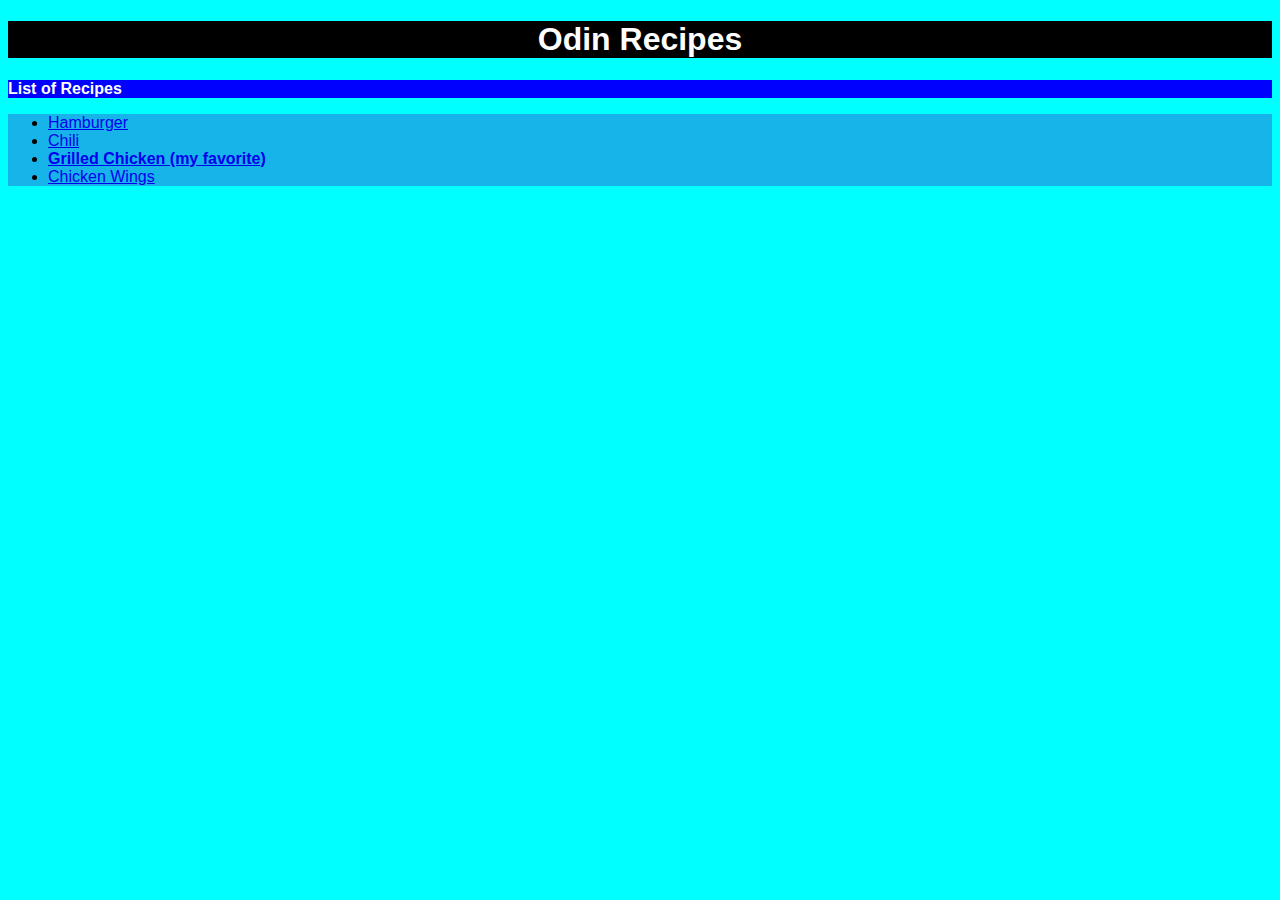
<file: index.html>
<!DOCTYPE html>
<html lang="en">
<head>
    <meta charset="UTF-8">
    <title>Odin Recipes</title>
    <link rel="stylesheet" href="styles.css">
</head>
<body>
    <h1>Odin Recipes </h1>
    <p class="seperation">
        List of Recipes
        <ul>
            <li><a href="./recipes/burger.html">Hamburger</a></li>
            <li><a href="./recipes/chili.html">Chili</a></li>
            <li class="myfavorite"><a href="./recipes/grilled_chicken.html">Grilled Chicken (my favorite)</a></li>
            <li><a href="./recipes/wings.html">Chicken Wings</a></li>
        </ul>
    </p>
</body>
</html>
</file>
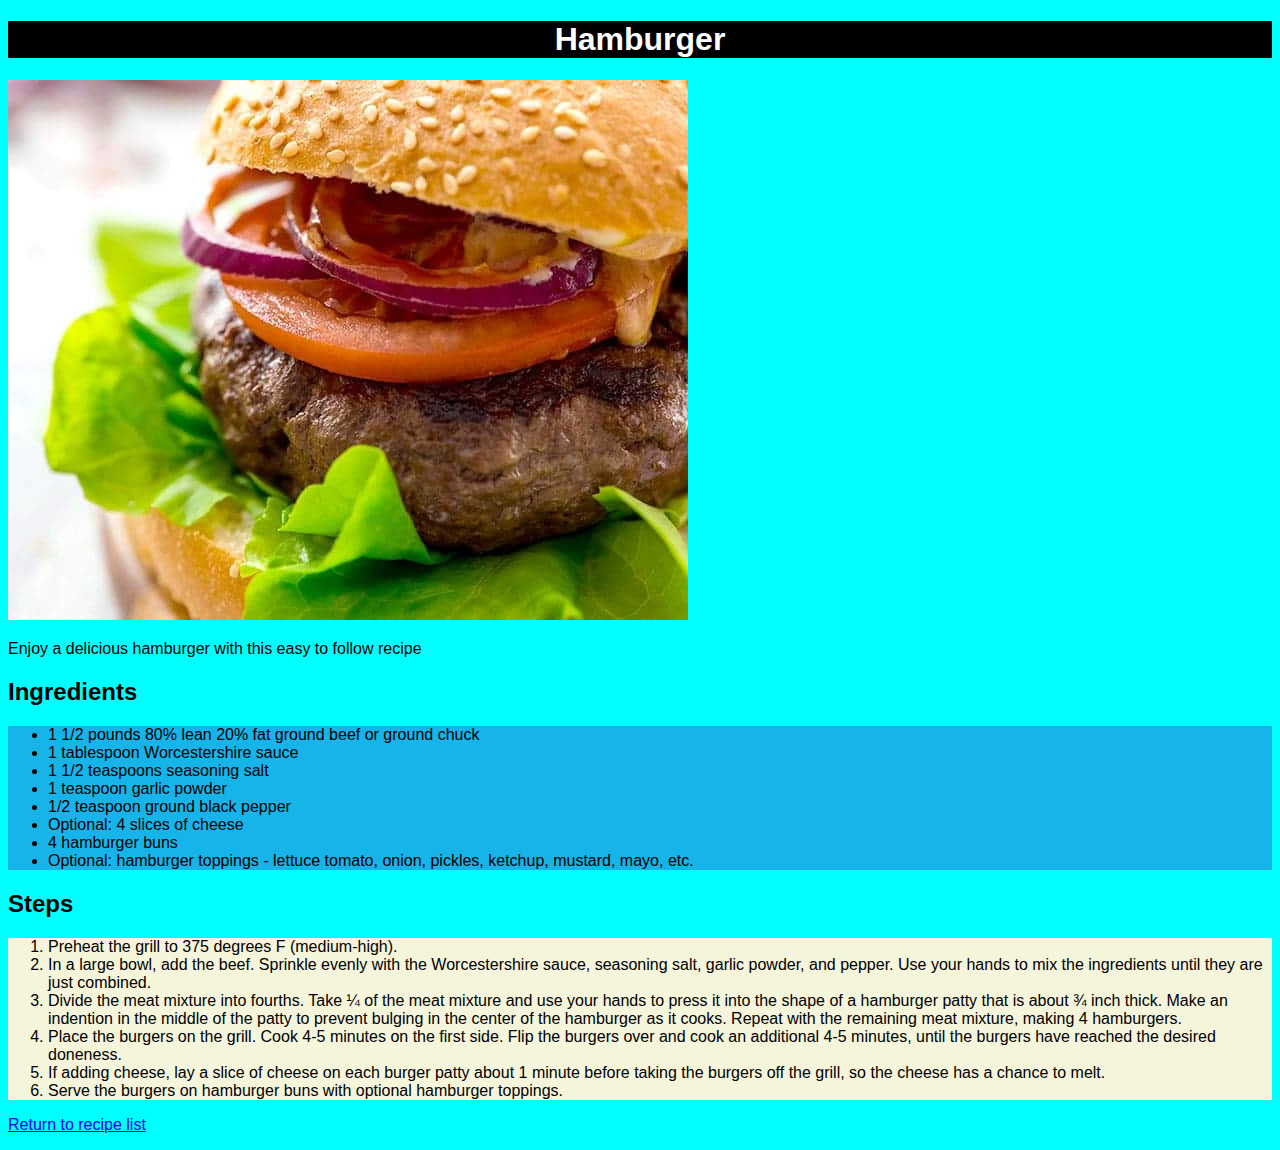
<file: recipes/burger.html>
<!DOCTYPE html>
<html lang="en">
<head>
    <meta charset="UTF-8">
    <meta http-equiv="X-UA-Compatible" content="IE=edge">
    <meta name="viewport" content="width=device-width, initial-scale=1.0">
    <title>Hamburger</title>
    <link rel="stylesheet" href="../styles.css">
</head>
<body>
    <h1>Hamburger</h1>
    <img src="../images/burger.jpg" alt="picture of a hamburger">
    <p>Enjoy a delicious hamburger with this easy to follow recipe</p>
    <h2>Ingredients</h2>
    <ul>
        <li>1 1/2 pounds 80% lean 20% fat ground beef or ground chuck</li>
        <li>1 tablespoon Worcestershire sauce</li>
        <li>1 1/2 teaspoons seasoning salt</li>
        <li>1 teaspoon garlic powder</li>
        <li>1/2 teaspoon ground black pepper</li>
        <li>Optional: 4 slices of cheese</li>
        <li>4 hamburger buns</li>
        <li>Optional: hamburger toppings - lettuce tomato, onion, pickles, ketchup, mustard, mayo, etc.</li>
    </ul>
    <h2>Steps</h2>
    <ol>
        <li>Preheat the grill to 375 degrees F (medium-high).</li>
        <li>In a large bowl, add the beef. Sprinkle evenly with the Worcestershire sauce, seasoning salt, garlic powder, and pepper. Use your hands to mix the ingredients until they are just combined.</li>
        <li>Divide the meat mixture into fourths. Take ¼ of the meat mixture and use your hands to press it into the shape of a hamburger patty that is about ¾ inch thick. Make an indention in the middle of the patty to prevent bulging in the center of the hamburger as it cooks. Repeat with the remaining meat mixture, making 4 hamburgers.</li>
        <li>Place the burgers on the grill. Cook 4-5 minutes on the first side. Flip the burgers over and cook an additional 4-5 minutes, until the burgers have reached the desired doneness.</li>
        <li>If adding cheese, lay a slice of cheese on each burger patty about 1 minute before taking the burgers off the grill, so the cheese has a chance to melt.</li>
        <li>Serve the burgers on hamburger buns with optional hamburger toppings.</li>
    </ol>
    <p><a href="../index.html">Return to recipe list</a></p>
</body>
</html>
</file>
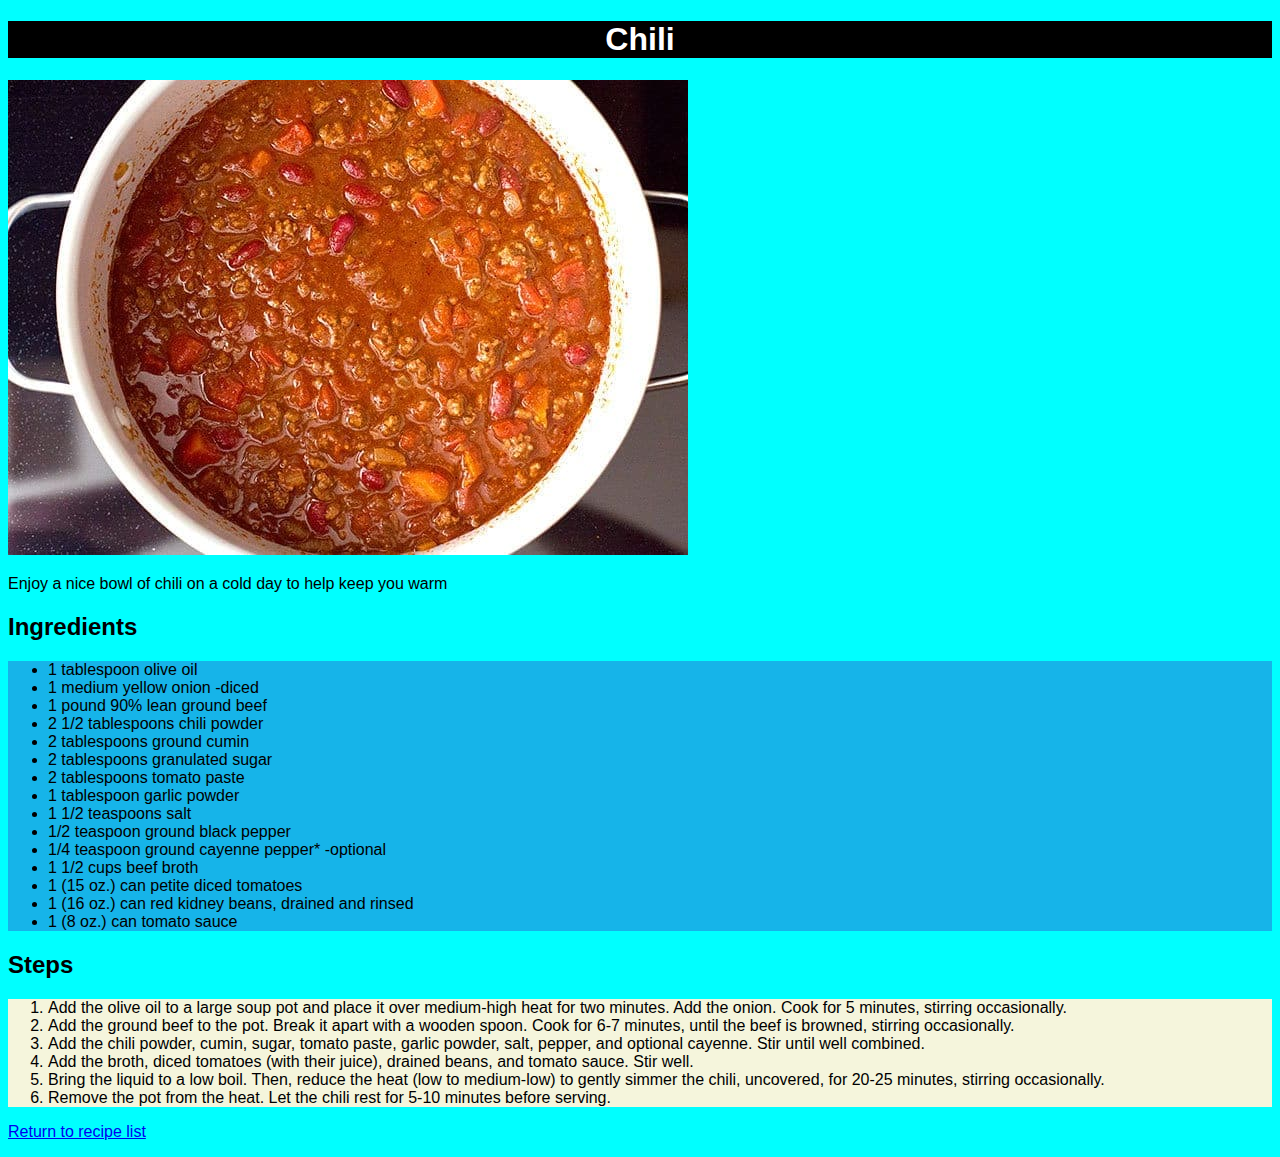
<file: recipes/chili.html>
<!DOCTYPE html>
<html lang="en">
<head>
    <meta charset="UTF-8">
    <meta http-equiv="X-UA-Compatible" content="IE=edge">
    <meta name="viewport" content="width=device-width, initial-scale=1.0">
    <title>Chili</title>
    <link rel="stylesheet" href="../styles.css">
</head>
<body>
    <h1>Chili</h1>
    <img src="../images/chili.jpg" alt="a picture of a bowl of chili">
    <p>Enjoy a nice bowl of chili on a cold day to help keep you warm</p>
    <h2>Ingredients</h2>
    <ul>
        <li>1 tablespoon olive oil</li>
        <li>1 medium yellow onion -diced</li>
        <li>1 pound 90% lean ground beef</li>
        <li>2 1/2 tablespoons chili powder</li>
        <li>2 tablespoons ground cumin</li>
        <li>2 tablespoons granulated sugar</li>
        <li>2 tablespoons tomato paste</li>
        <li>1 tablespoon garlic powder</li>
        <li>1 1/2 teaspoons salt</li>
        <li>1/2 teaspoon ground black pepper</li>
        <li>1/4 teaspoon ground cayenne pepper* -optional</li>
        <li>1 1/2 cups beef broth</li>
        <li>1 (15 oz.) can petite diced tomatoes</li>
        <li>1 (16 oz.) can red kidney beans, drained and rinsed</li>
        <li>1 (8 oz.) can tomato sauce</li>
    </ul>
    <h2>Steps</h2>
    <ol>
        <li>Add the olive oil to a large soup pot and place it over medium-high heat for two minutes. Add the onion. Cook for 5 minutes, stirring occasionally.</li>
        <li>Add the ground beef to the pot. Break it apart with a wooden spoon. Cook for 6-7 minutes, until the beef is browned, stirring occasionally.</li>
        <li>Add the chili powder, cumin, sugar, tomato paste, garlic powder, salt, pepper, and optional cayenne. Stir until well combined.</li>
        <li>Add the broth, diced tomatoes (with their juice), drained beans, and tomato sauce. Stir well.</li>
        <li>Bring the liquid to a low boil. Then, reduce the heat (low to medium-low) to gently simmer the chili, uncovered, for 20-25 minutes, stirring occasionally.</li>
        <li>Remove the pot from the heat. Let the chili rest for 5-10 minutes before serving.</li>
    </ol>
    <p><a href="../index.html">Return to recipe list</a></p>
</body>
</html>
</file>
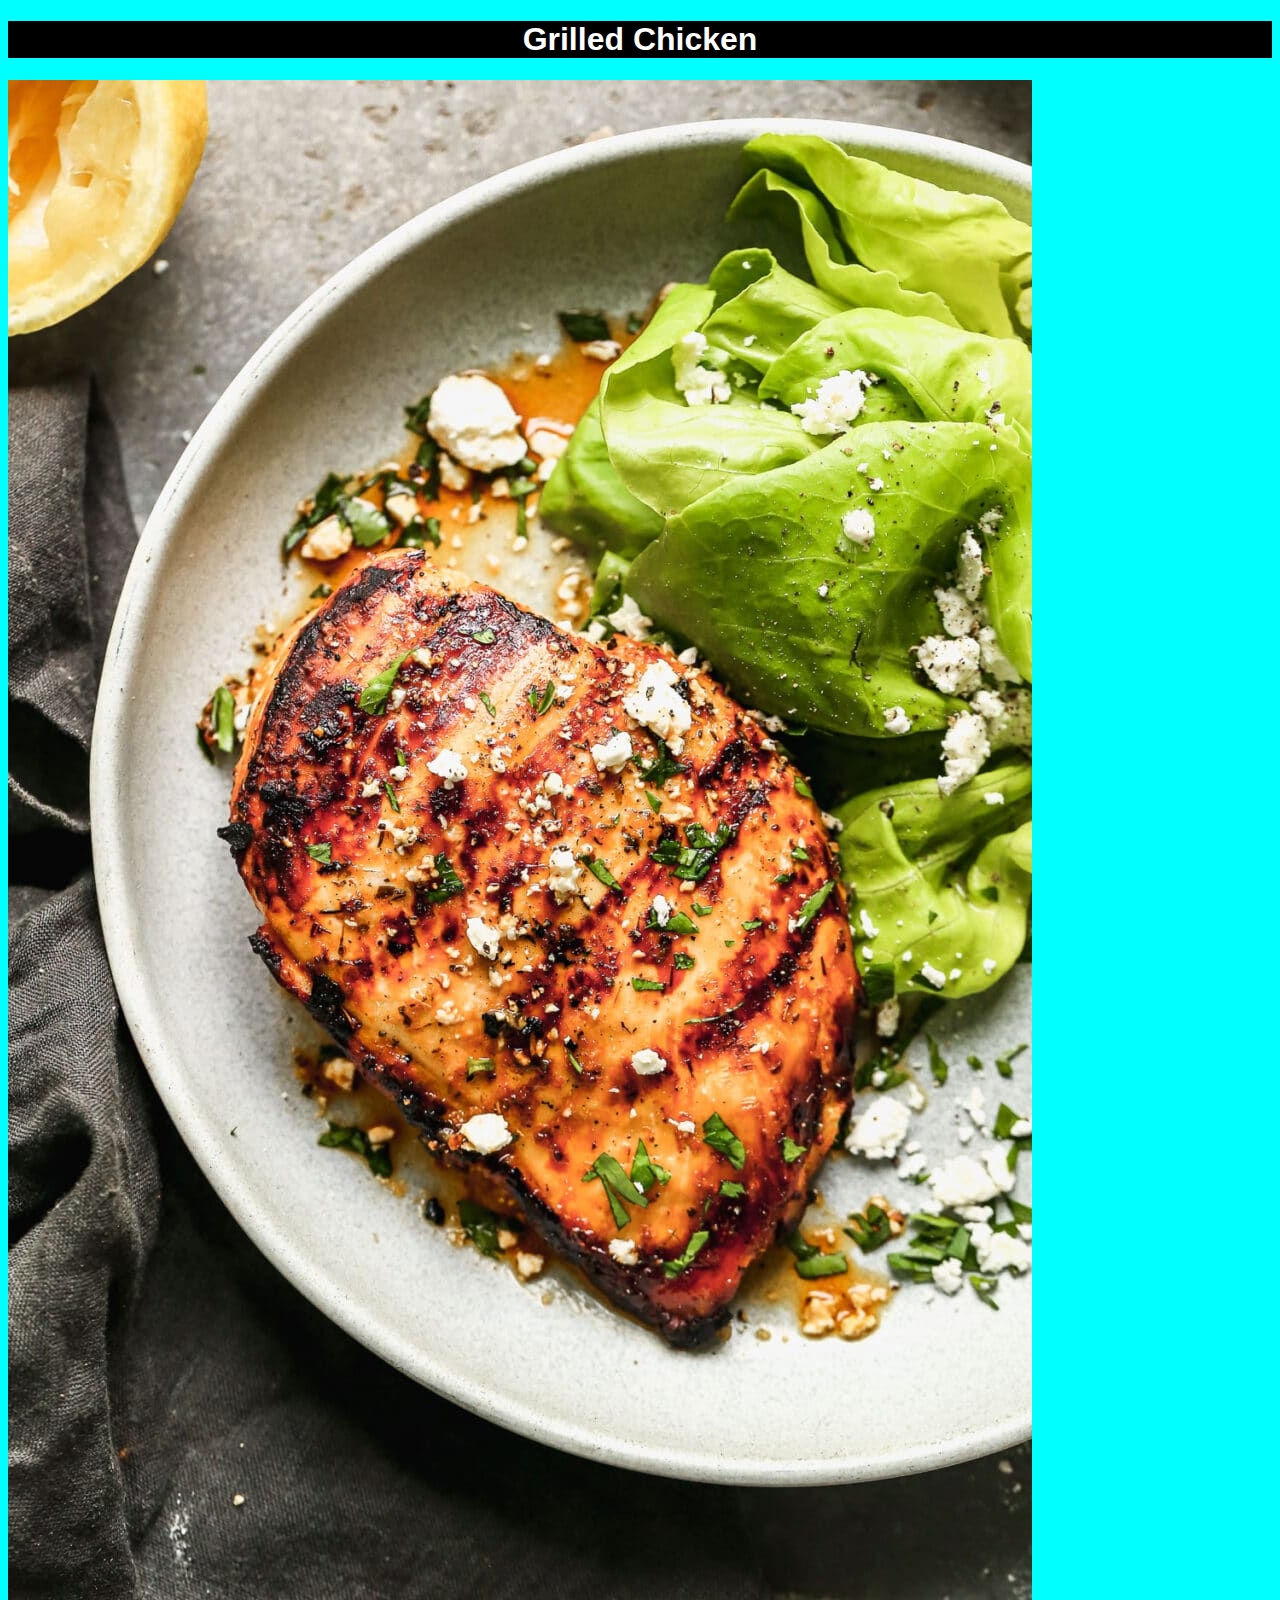
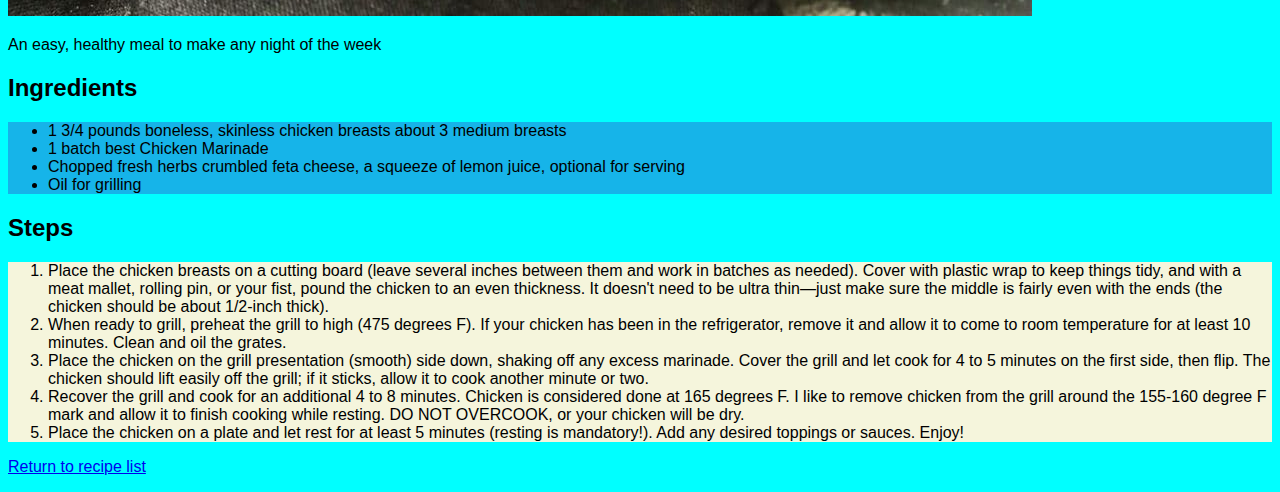
<file: recipes/grilled_chicken.html>
<!DOCTYPE html>
<html lang="en">
<head>
    <meta charset="UTF-8">
    <meta http-equiv="X-UA-Compatible" content="IE=edge">
    <meta name="viewport" content="width=device-width, initial-scale=1.0">
    <title>Grilled Chicken</title>
    <link rel="stylesheet" href="../styles.css">
</head>
<body>
    <h1>Grilled Chicken</h1>
    <img src="../images/grilled_chicken.jpg" alt="a picture of grilled chicken">
    <p>An easy, healthy meal to make any night of the week</p>
    <h2>Ingredients</h2>
    <ul>
        <li>1 3/4 pounds boneless, skinless chicken breasts about 3 medium breasts</li>
        <li>1 batch best Chicken Marinade</li>
        <li>Chopped fresh herbs crumbled feta cheese, a squeeze of lemon juice, optional for serving</li>
        <li>Oil for grilling</li>
    </ul>
    <h2>Steps</h2>
    <ol>
        <li>Place the chicken breasts on a cutting board (leave several inches between them and work in batches as needed). Cover with plastic wrap to keep things tidy, and with a meat mallet, rolling pin, or your fist, pound the chicken to an even thickness. It doesn't need to be ultra thin—just make sure the middle is fairly even with the ends (the chicken should be about 1/2-inch thick).</li>
        <li>When ready to grill, preheat the grill to high (475 degrees F). If your chicken has been in the refrigerator, remove it and allow it to come to room temperature for at least 10 minutes. Clean and oil the grates.</li>
        <li>Place the chicken on the grill presentation (smooth) side down, shaking off any excess marinade. Cover the grill and let cook for 4 to 5 minutes on the first side, then flip. The chicken should lift easily off the grill; if it sticks, allow it to cook another minute or two.</li>
        <li>Recover the grill and cook for an additional 4 to 8 minutes. Chicken is considered done at 165 degrees F. I like to remove chicken from the grill around the 155-160 degree F mark and allow it to finish cooking while resting. DO NOT OVERCOOK, or your chicken will be dry.</li>
        <li>Place the chicken on a plate and let rest for at least 5 minutes (resting is mandatory!). Add any desired toppings or sauces. Enjoy!</li>
    </ol>
    <p><a href="../index.html">Return to recipe list</a></p>
</body>
</html>
</file>
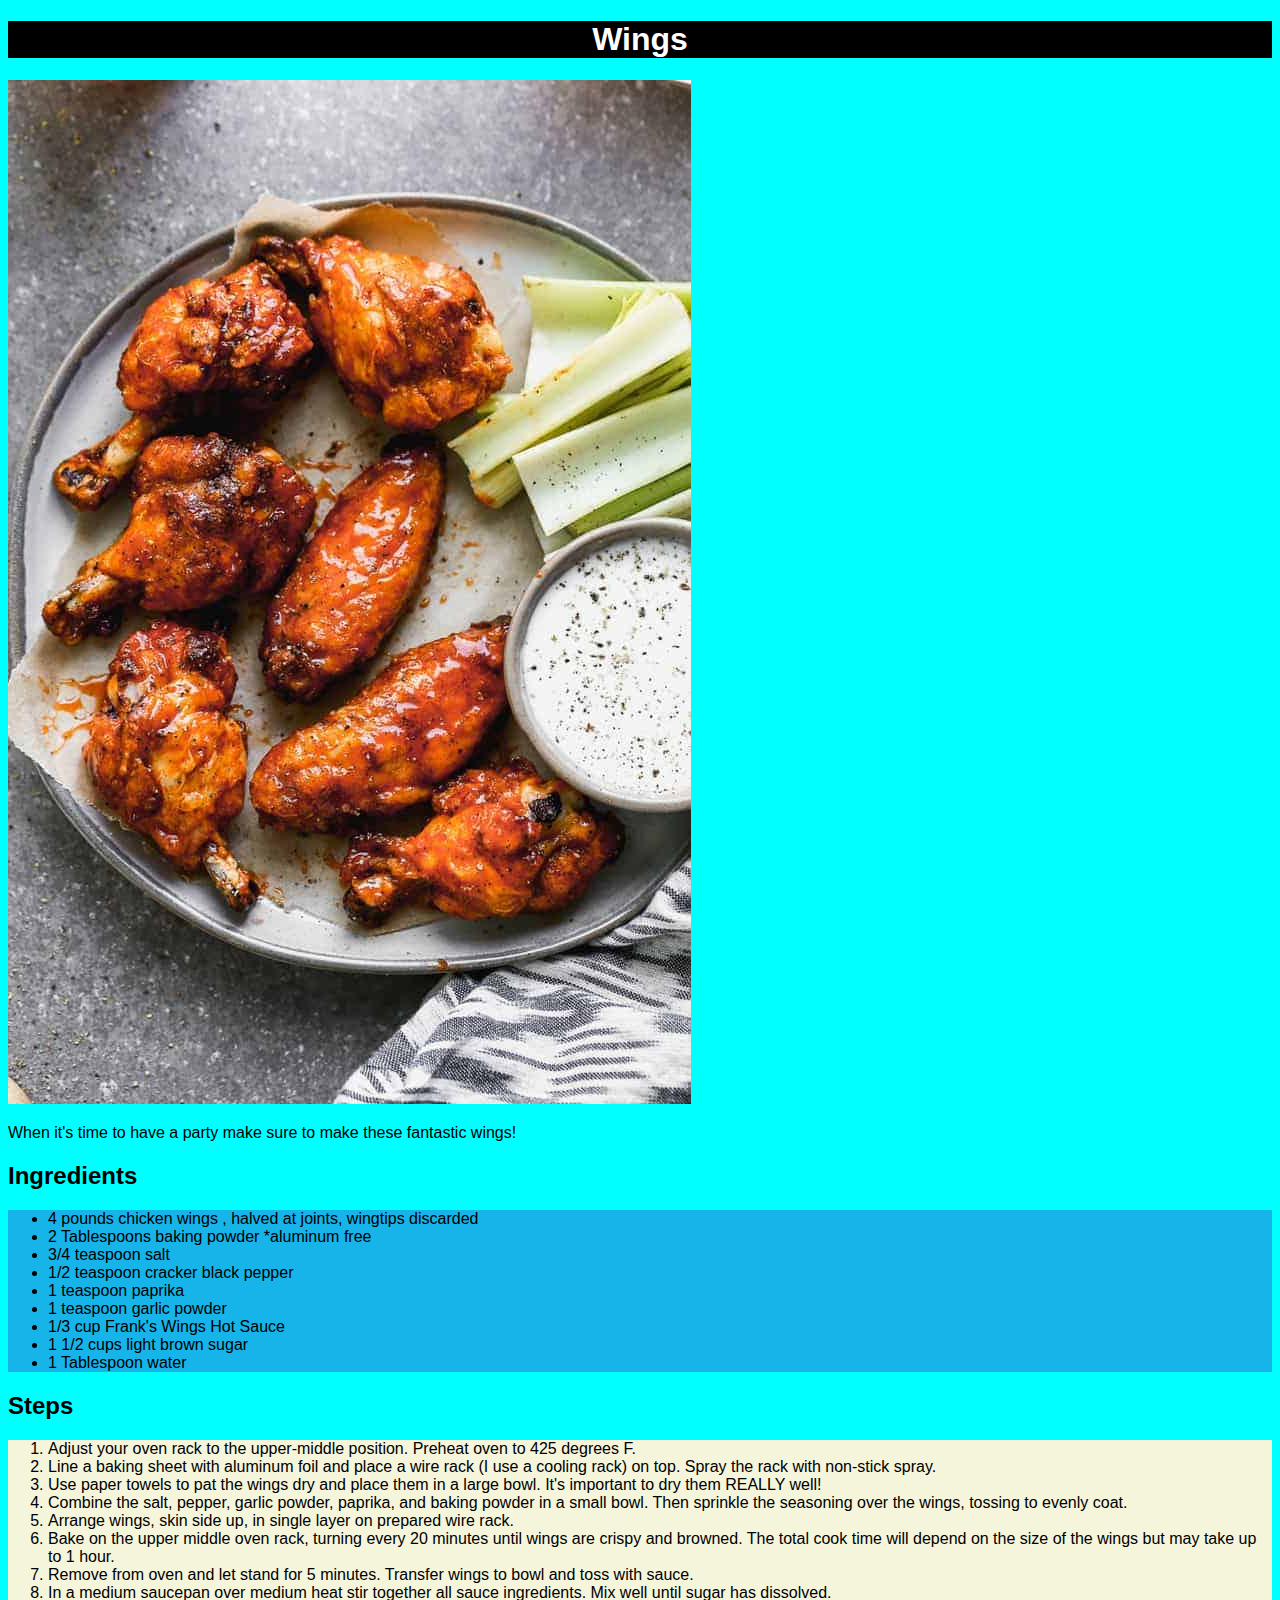
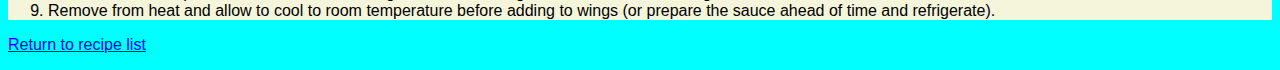
<file: recipes/wings.html>
<!DOCTYPE html>
<html lang="en">
<head>
    <meta charset="UTF-8">
    <meta http-equiv="X-UA-Compatible" content="IE=edge">
    <meta name="viewport" content="width=device-width, initial-scale=1.0">
    <title>Wings</title>
    <link rel="stylesheet" href="../styles.css">
</head>
<body>
    <h1>Wings</h1>
    <img src="../images/wings.jpg" alt="picture of chicken wings">
    <p>When it's time to have a party make sure to make these fantastic wings!</p>
    <h2>Ingredients</h2>
    <ul>
        <li>4 pounds chicken wings , halved at joints, wingtips discarded</li>
        <li>2 Tablespoons baking powder *aluminum free</li>
        <li>3/4 teaspoon salt</li>
        <li>1/2 teaspoon cracker black pepper</li>
        <li>1 teaspoon paprika</li>
        <li>1 teaspoon garlic powder</li>
        <li>1/3 cup Frank's Wings Hot Sauce</li>
        <li>1 1/2 cups light brown sugar</li>
        <li>1 Tablespoon water</li>
    </ul>
    <h2>Steps</h2>
    <ol>
        <li>Adjust your oven rack to the upper-middle position. Preheat oven to 425 degrees F. </li>
        <li>Line a baking sheet with aluminum foil and place a wire rack (I use a cooling rack) on top. Spray the rack with non-stick spray.</li>
        <li>Use paper towels to pat the wings dry and place them in a large bowl. It's important to dry them REALLY well!</li>
        <li>Combine the salt, pepper, garlic powder, paprika, and baking powder in a small bowl. Then sprinkle the seasoning over the wings, tossing to evenly coat.</li>
        <li>Arrange wings, skin side up, in single layer on prepared wire rack.</li>
        <li>Bake on the upper middle oven rack, turning every 20 minutes until wings are crispy and browned. The total cook time will depend on the size of the wings but may take up to 1 hour.</li>
        <li>Remove from oven and let stand for 5 minutes. Transfer wings to bowl and toss with sauce.</li>
        <li>In a medium saucepan over medium heat stir together all sauce ingredients. Mix well until sugar has dissolved.</li>
        <li>Remove from heat and allow to cool to room temperature before adding to wings (or prepare the sauce ahead of time and refrigerate).</li>
    </ol>
    <p><a href="../index.html">Return to recipe list</a></p>
</body>
</html>
</file>
<file: styles.css>
body {
    background-color: aqua;
    font-family: Arial, Helvetica, sans-serif;
}

h1 {
    background-color: black;
    color: white;
    text-align: center;
}
ul {
    background-color: rgb(22, 180, 233);

}

ol {
    background-color: beige;
}
.myfavorite {
   
    font-weight: bold;
}

.seperation {
    background-color: blue;
    color:white;
    font-weight: bold;
}
</file>
